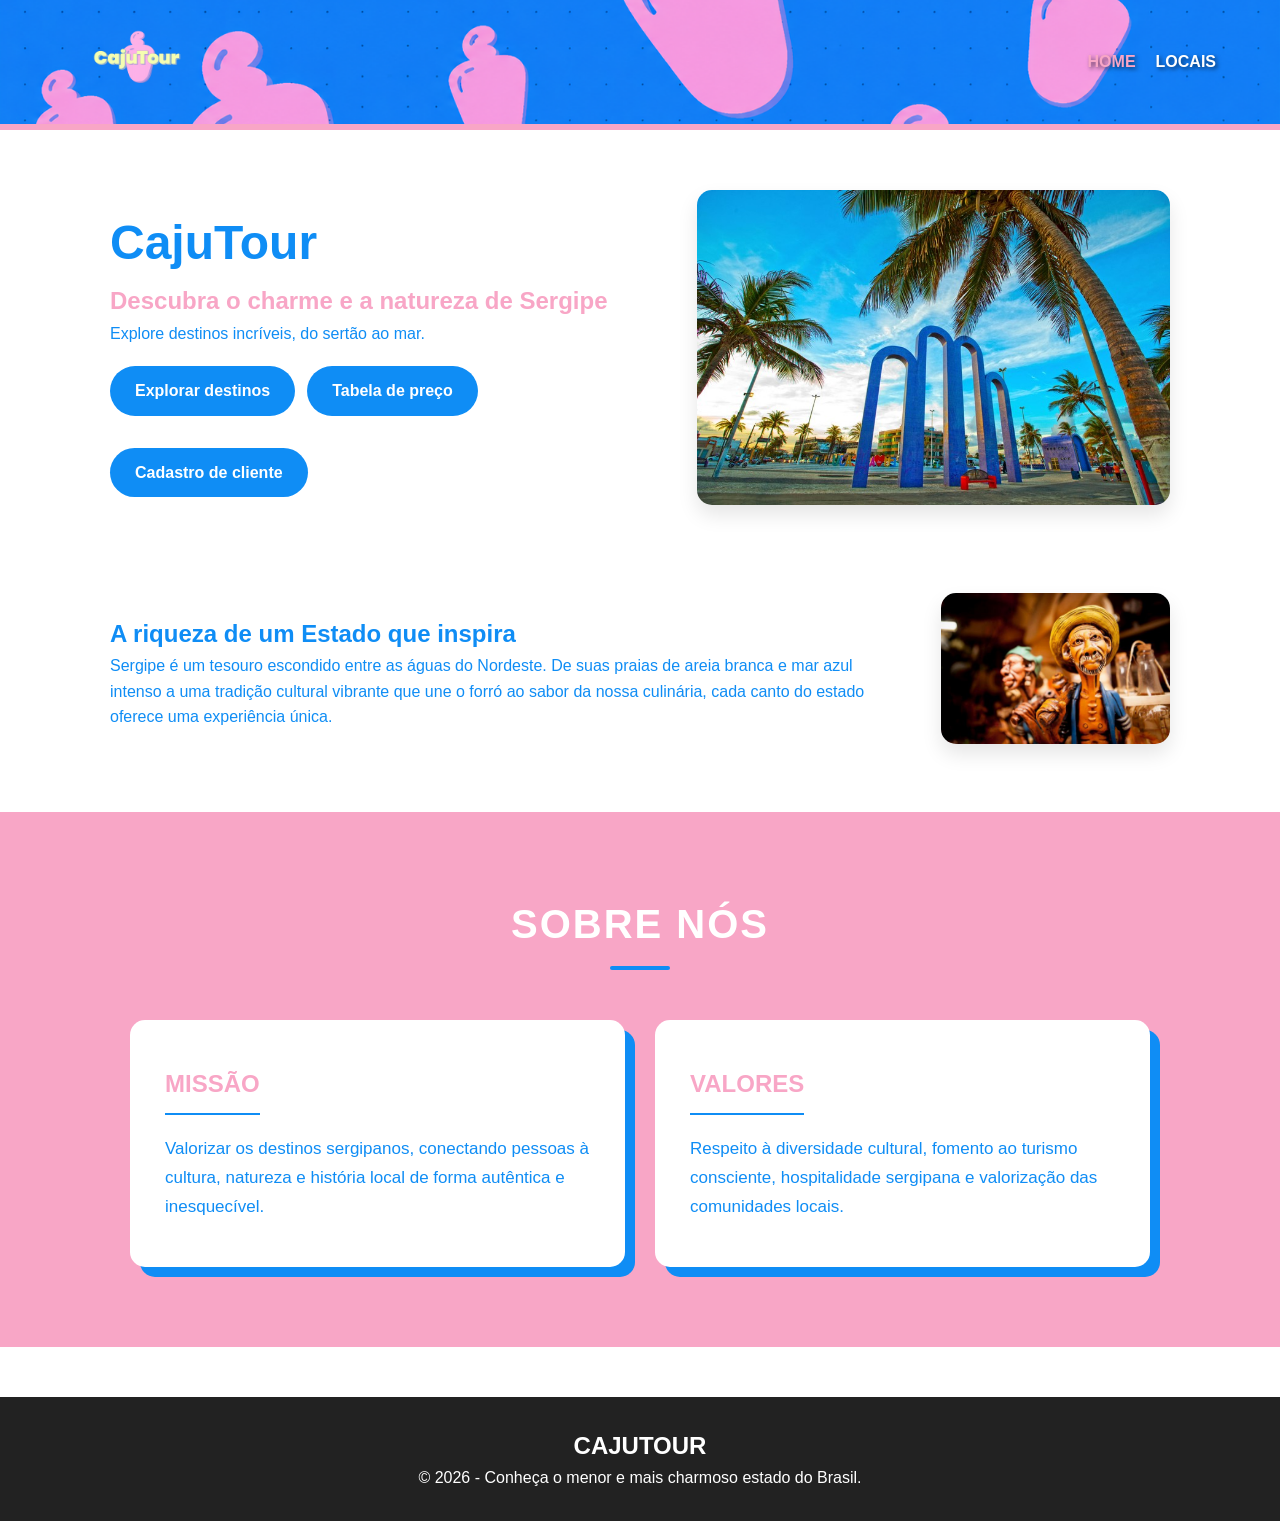
<file: index.html>
<!DOCTYPE html>
<html lang="pt-BR">
<head>
  <meta charset="UTF-8">
  <meta name="viewport" content="width=device-width, initial-scale=1.0">
  <title>CajuTour - Explore Sergipe</title>
  <link rel="stylesheet" href="style/style.css">
  <link rel="shortcut icon" href="imagens/favicon.png" type="image/x-icon">
</head>
<body>

  <header class="topo">
    <div class="logotipo-menu">
      <img src="imagens/logo.png" alt="Logo CajuTour">
    </div>

    <nav class="menu">
      <a href="index.html" class="ativo">Home</a>

      <div class="menu-suspenso">
        <a href="#">Locais</a>
        <div class="submenu">
          <a href="html/aracaju.html">Aracaju</a>
          <a href="html/telha.html">Telha</a>
          <a href="html/itabaiana.html">Itabaiana</a>
          <a href="html/nossasenhoradagloria.html">Nossa Senhora da Glória</a>
        </div>
      </div>
    </nav>
  </header>

  <main class="inicio">

    <section class="destaque">
      <div class="destaque-texto">
        <h1>CajuTour</h1>
        <h2>Descubra o charme e a natureza de Sergipe</h2>
        <p>Explore destinos incríveis, do sertão ao mar.</p>
        <div class="grupo-botoes">
          <a href="html/telha.html" class="botao">Explorar destinos</a>
          <a href="html/tabela-preco.html" class="botao">Tabela de preço</a>
          <a href="html/cadastro-cliente.html" class="botao">Cadastro de cliente</a>
        </div>
      </div>

      <div class="destaque-imagem">
        <img src="imagens/arcosdaorla.jpg" alt="Arcos da Orla de Atalaia - Aracaju, Sergipe">
      </div>
    </section>

    <section class="sobre-sergipe">
      <div class="sobre-texto">
        <h2>A riqueza de um Estado que inspira</h2>
        <p>
          Sergipe é um tesouro escondido entre as águas do Nordeste.
          De suas praias de areia branca e mar azul intenso a uma tradição
          cultural vibrante que une o forró ao sabor da nossa culinária,
          cada canto do estado oferece uma experiência única.
        </p>
      </div>

      <div class="sobre-imagem">
        <img src="imagens/artesanato-aracaju.jpg" alt="Cultura e Artesanato de Sergipe">
      </div>
    </section>

    <section class="sobre-nos">
      <div class="conteudo-sobre-nos">
        <div class="titulo-secao">
          <h2>Sobre nós</h2>
          <div class="linha-decorativa"></div>
        </div>

        <div class="cartoes">
          <div class="cartao">
            <div class="cabecalho-cartao">
              <h3>Missão</h3>
            </div>
            <p>
              Valorizar os destinos sergipanos, conectando pessoas à cultura,
              natureza e história local de forma autêntica e inesquecível.
            </p>
          </div>

          <div class="cartao">
            <div class="cabecalho-cartao">
              <h3>Valores</h3>
            </div>
            <p>
              Respeito à diversidade cultural, fomento ao turismo consciente, 
              hospitalidade sergipana e valorização das comunidades locais.
            </p>
          </div>
        </div>
      </div>
    </section>

  </main>

  <footer class="rodape">
    <h2>CAJUTOUR</h2>
    <p>&copy; 2026 - Conheça o menor e mais charmoso estado do Brasil.</p>
  </footer>

</body>
</html>
</file>
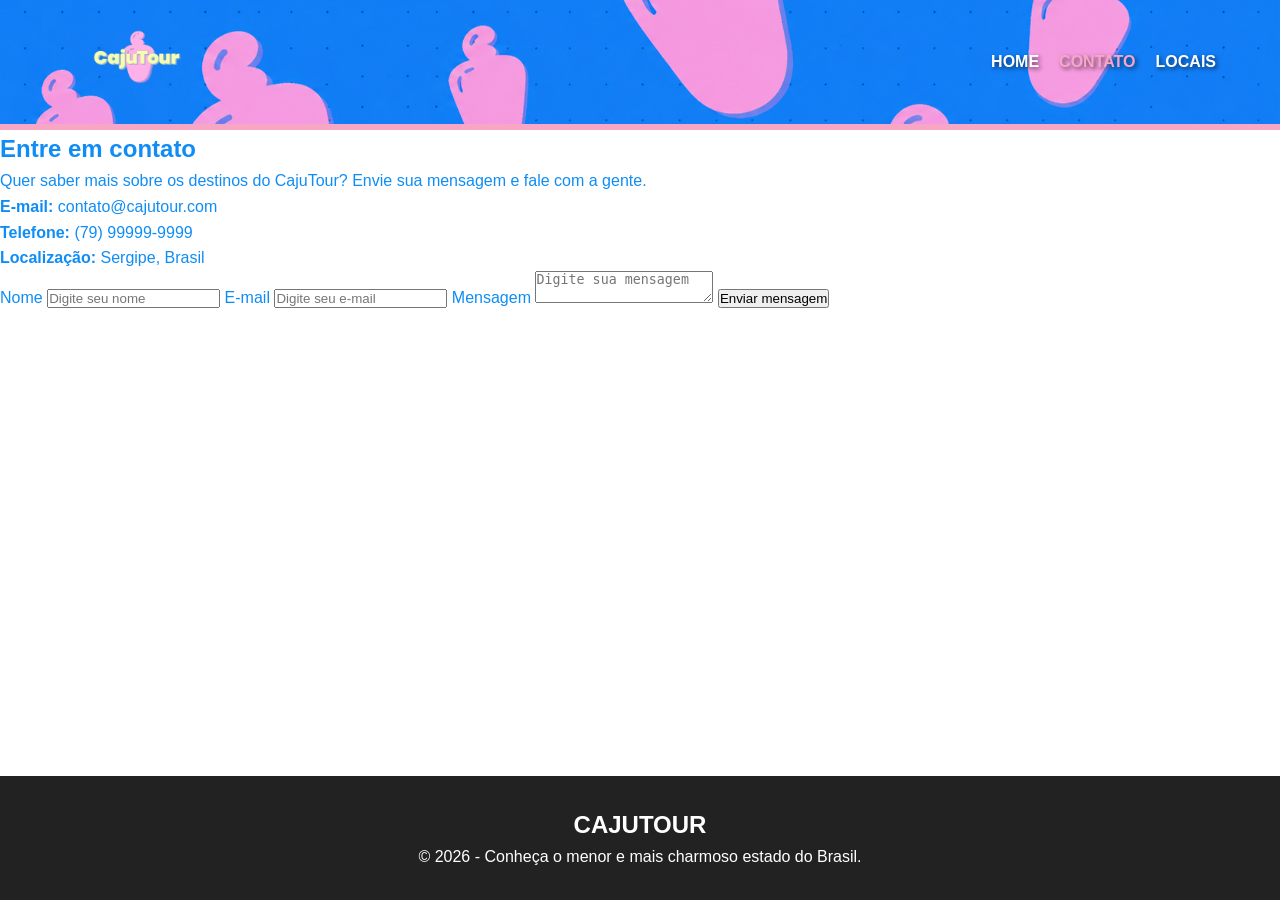
<file: contato.html>
<!DOCTYPE html>
<html lang="pt-BR">
<head>
  <meta charset="UTF-8">
  <meta name="viewport" content="width=device-width, initial-scale=1.0">
  <title>Contato - CajuTour</title>
  <link rel="stylesheet" href="style.css">
  <link rel="shortcut icon" href="imagens/favicon.png" type="image/x-icon">
</head>
<body class="pagina-contato-body">

  <header class="topo">
    <div class="logo-menu">
      <img src="imagens/logo.png" alt="Logo CajuTour">
    </div>

    <nav class="menu">
      <a href="index.html">Home</a>
      <a href="contato.html" class="ativo">Contato</a>

      <div class="dropdown">
        <a href="#">Locais</a>
        <div class="submenu">
          <a href="telha.html">Telha</a>
          <a href="itabaiana.html">Itabaiana</a>
          <a href="nossasenhoradagloria.html">Nossa Senhora da Glória</a>
        </div>
      </div>
    </nav>
  </header>

  <main class="pagina-contato">

    <section class="contato-box">
      <div class="contato-texto">
        <h1>Entre em contato</h1>
        <p>
          Quer saber mais sobre os destinos do CajuTour?
          Envie sua mensagem e fale com a gente.
        </p>

        <div class="info-contato">
          <p><strong>E-mail:</strong> contato@cajutour.com</p>
          <p><strong>Telefone:</strong> (79) 99999-9999</p>
          <p><strong>Localização:</strong> Sergipe, Brasil</p>
        </div>
      </div>

      <form class="formulario">
        <label for="nome">Nome</label>
        <input type="text" id="nome" placeholder="Digite seu nome">

        <label for="email">E-mail</label>
        <input type="email" id="email" placeholder="Digite seu e-mail">

        <label for="mensagem">Mensagem</label>
        <textarea id="mensagem" placeholder="Digite sua mensagem"></textarea>

        <button type="submit">Enviar mensagem</button>
      </form>
    </section>

  </main>

  <footer class="rodape rodape-contato">
    <h2>CAJUTOUR</h2>
    <p>&copy; 2026 - Conheça o menor e mais charmoso estado do Brasil.</p>
  </footer>

</body>
</html>
</file>
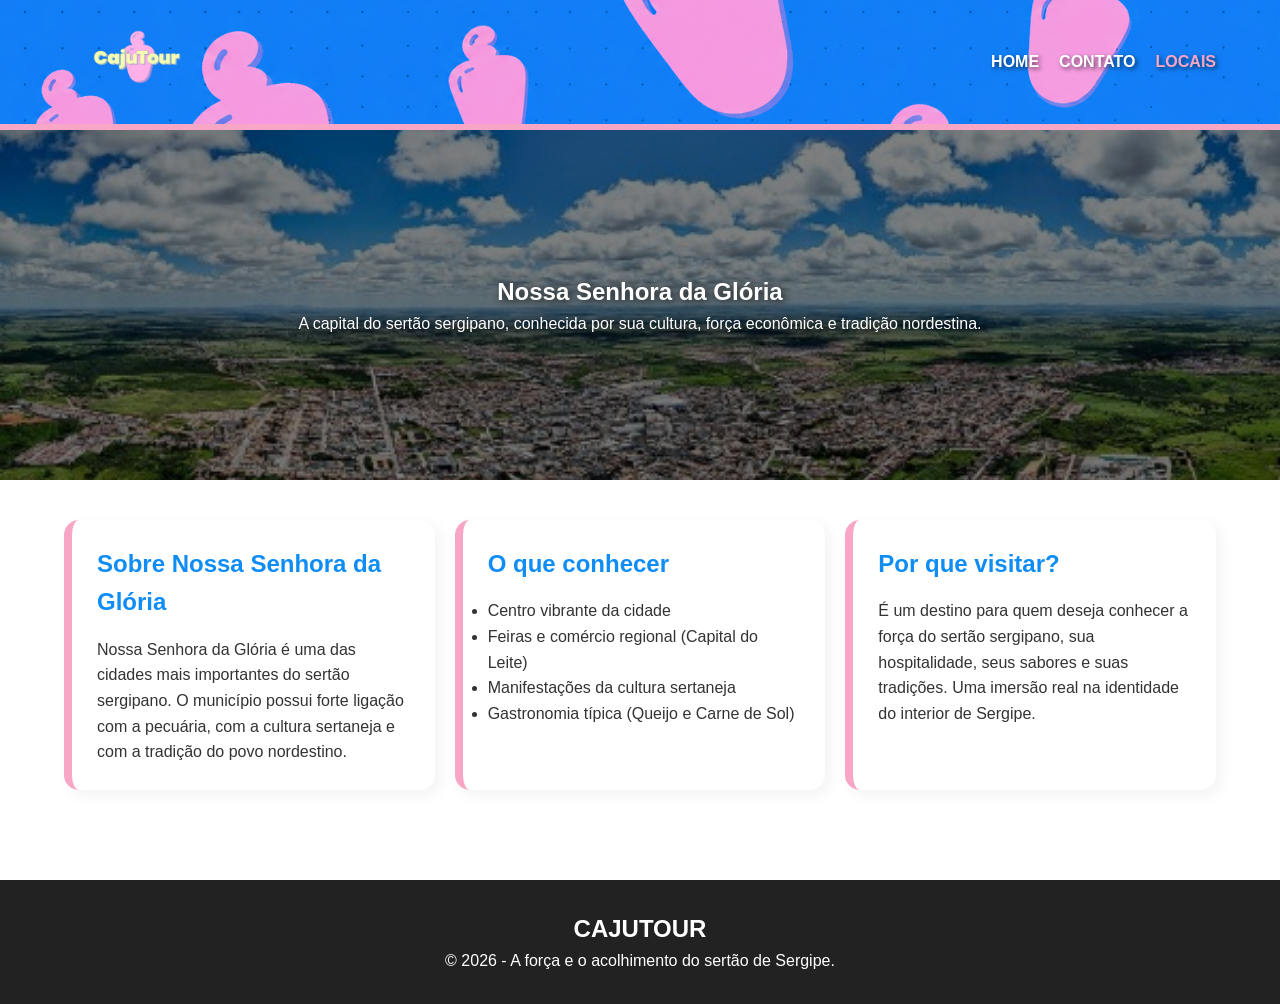
<file: nossasenhoradagloria.html>
<!DOCTYPE html>
<html lang="pt-BR">
<head>
  <meta charset="UTF-8">
  <meta name="viewport" content="width=device-width, initial-scale=1.0">
  <title>Nossa Senhora da Glória - CajuTour</title>
  <link rel="stylesheet" href="style.css">
  <link rel="shortcut icon" href="imagens/favicon.png" type="image/x-icon">
</head>
<body>

  <header class="topo">
    <div class="logo-menu">
      <img src="imagens/logo.png" alt="Logo CajuTour">
    </div>

    <nav class="menu">
      <a href="index.html">Home</a>
      <a href="contato.html">Contato</a>

      <div class="dropdown">
        <a href="#" class="ativo">Locais</a>
        <div class="submenu">
          <a href="telha.html">Telha</a>
          <a href="itabaiana.html">Itabaiana</a>
          <a href="nossasenhoradagloria.html">Nossa Senhora da Glória</a>
        </div>
      </div>
    </nav>
  </header>

  <main class="pagina-local">

    <section class="local-header" style="background-image: linear-gradient(rgba(0,0,0,0.5), rgba(0,0,0,0.5)), url('imagens/bannergloria.jpg');">
      <div class="local-texto">
        <h1>Nossa Senhora da Glória</h1>
        <p>
          A capital do sertão sergipano, conhecida por sua cultura,
          força econômica e tradição nordestina.
        </p>
      </div>
    </section>

    <section class="local-cards">
      <div class="card-info">
        <h2>Sobre Nossa Senhora da Glória</h2>
        <p>
          Nossa Senhora da Glória é uma das cidades mais importantes do sertão
          sergipano. O município possui forte ligação com a pecuária, com a
          cultura sertaneja e com a tradição do povo nordestino.
        </p>
      </div>

      <div class="card-info">
        <h2>O que conhecer</h2>
        <ul>
          <li>Centro vibrante da cidade</li>
          <li>Feiras e comércio regional (Capital do Leite)</li>
          <li>Manifestações da cultura sertaneja</li>
          <li>Gastronomia típica (Queijo e Carne de Sol)</li>
        </ul>
      </div>

      <div class="card-info">
        <h2>Por que visitar?</h2>
        <p>
          É um destino para quem deseja conhecer a força do sertão sergipano,
          sua hospitalidade, seus sabores e suas tradições. Uma imersão real na
          identidade do interior de Sergipe.
        </p>
      </div>
    </section>

  </main>

  <footer class="rodape">
    <h2>CAJUTOUR</h2>
    <p>&copy; 2026 - A força e o acolhimento do sertão de Sergipe.</p>
  </footer>

</body>
</html>
</file>
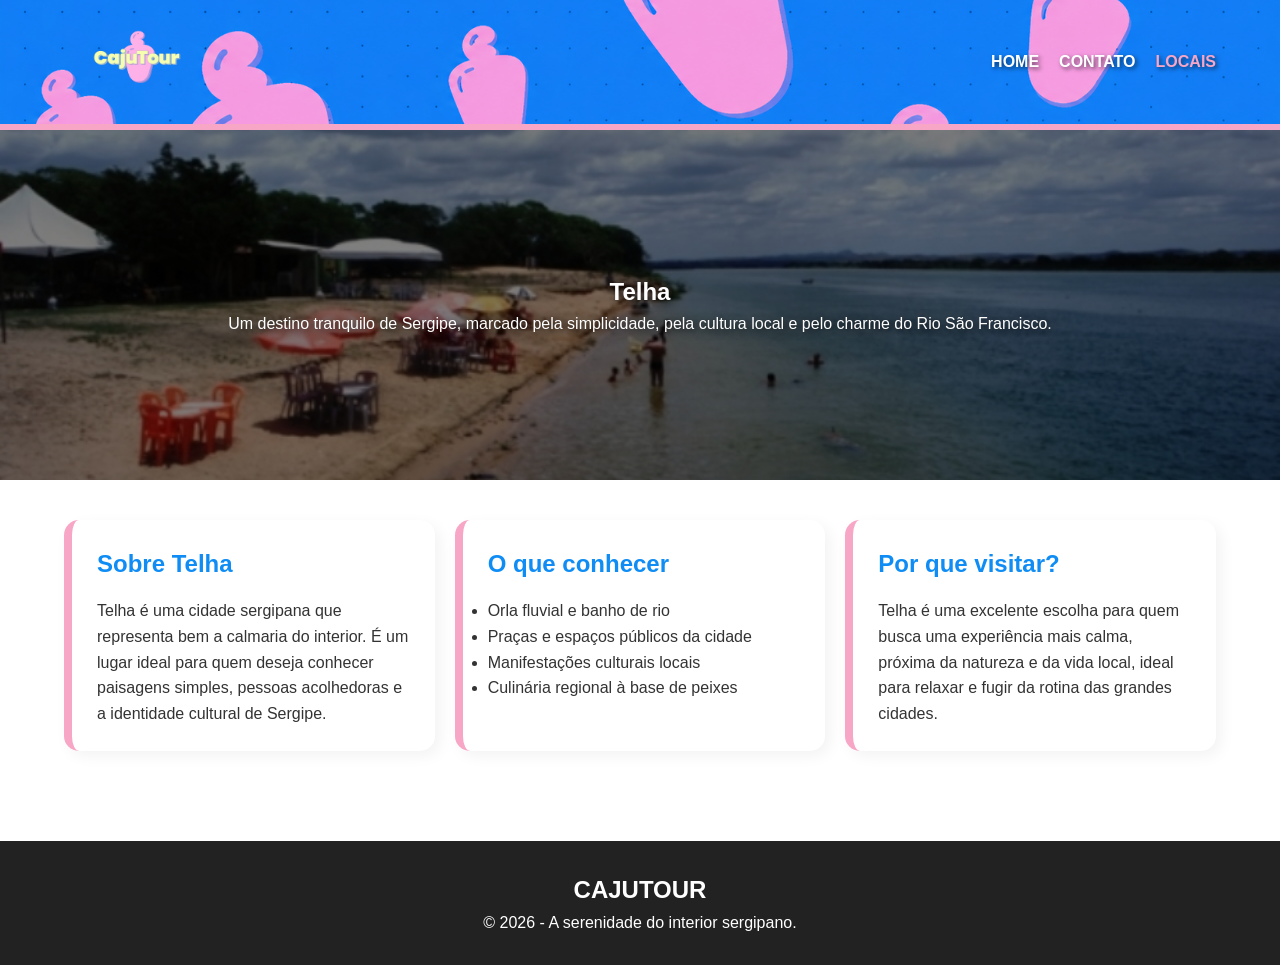
<file: telha.html>
<!DOCTYPE html>
<html lang="pt-BR">
<head>
  <meta charset="UTF-8">
  <meta name="viewport" content="width=device-width, initial-scale=1.0">
  <title>Telha - CajuTour</title>
  <link rel="stylesheet" href="style.css">
  <link rel="shortcut icon" href="imagens/favicon.png" type="image/x-icon">
</head>
<body>

  <header class="topo">
    <div class="logo-menu">
      <img src="imagens/logo.png" alt="Logo CajuTour">
    </div>

    <nav class="menu">
      <a href="index.html">Home</a>
      <a href="contato.html">Contato</a>

      <div class="dropdown">
        <a href="#" class="ativo">Locais</a>
        <div class="submenu">
          <a href="telha.html">Telha</a>
          <a href="itabaiana.html">Itabaiana</a>
          <a href="nossasenhoradagloria.html">Nossa Senhora da Glória</a>
        </div>
      </div>
    </nav>
  </header>

  <main class="pagina-local">

   <section class="local-header" style="background-image: linear-gradient(rgba(0,0,0,0.5), rgba(0,0,0,0.5)), url('imagens/bannertelha.jpg');">
        <h1>Telha</h1>
        <p>
          Um destino tranquilo de Sergipe, marcado pela simplicidade,
          pela cultura local e pelo charme do Rio São Francisco.
        </p>
      </div>
    </section>

    <section class="local-cards">
      <div class="card-info">
        <h2>Sobre Telha</h2>
        <p>
          Telha é uma cidade sergipana que representa bem a calmaria do interior.
          É um lugar ideal para quem deseja conhecer paisagens simples, pessoas
          acolhedoras e a identidade cultural de Sergipe.
        </p>
      </div>

      <div class="card-info">
        <h2>O que conhecer</h2>
        <ul>
          <li>Orla fluvial e banho de rio</li>
          <li>Praças e espaços públicos da cidade</li>
          <li>Manifestações culturais locais</li>
          <li>Culinária regional à base de peixes</li>
        </ul>
      </div>

      <div class="card-info">
        <h2>Por que visitar?</h2>
        <p>
          Telha é uma excelente escolha para quem busca uma experiência mais calma,
          próxima da natureza e da vida local, ideal para relaxar e fugir da rotina das grandes cidades.
        </p>
      </div>
    </section>

  </main>

  <footer class="rodape">
    <h2>CAJUTOUR</h2>
    <p>&copy; 2026 - A serenidade do interior sergipano.</p>
  </footer>

</body>
</html>
</file>
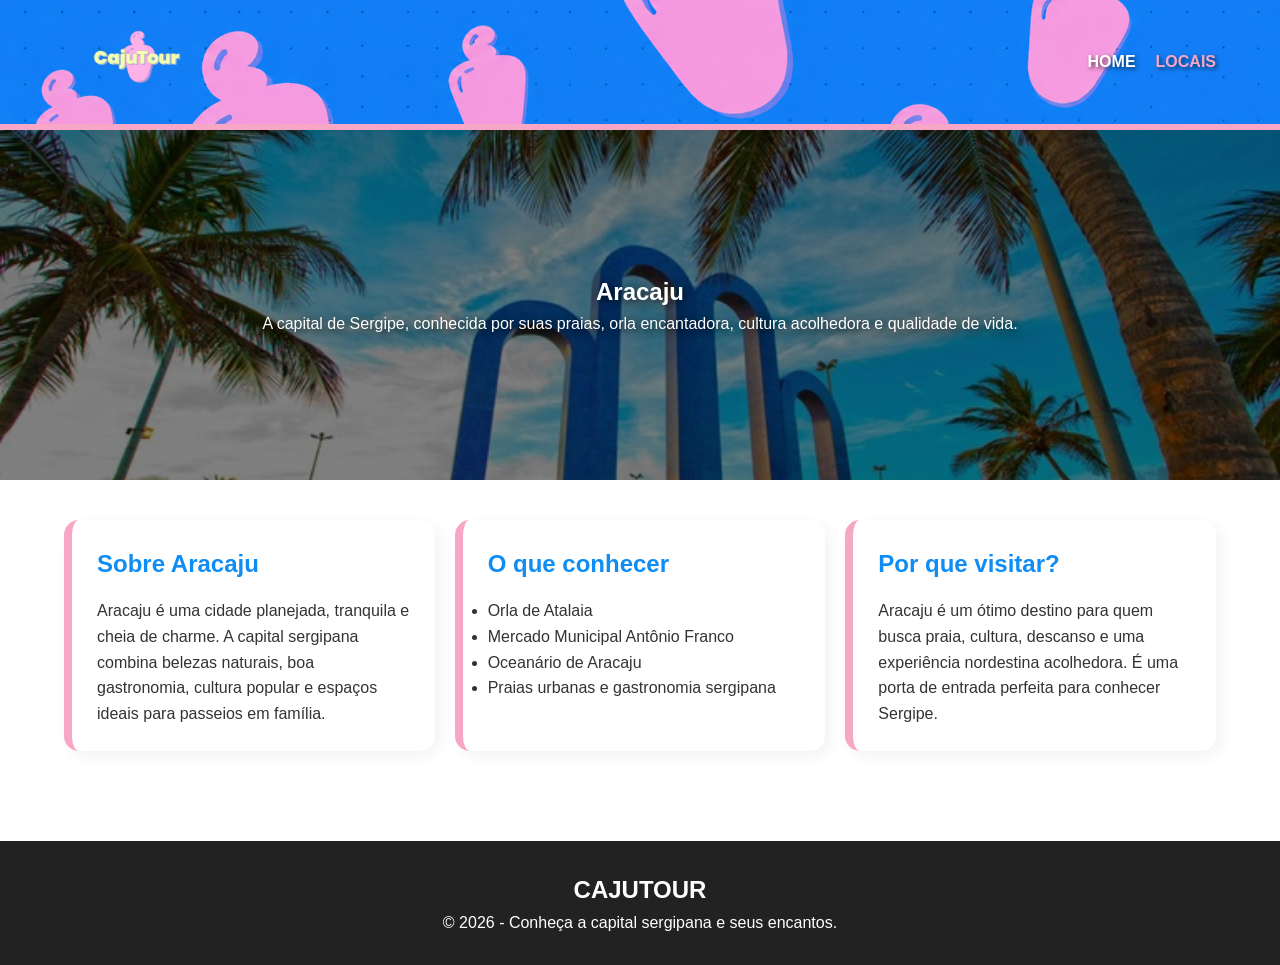
<file: html/aracaju.html>
<!DOCTYPE html>
<html lang="pt-BR">
<head>
  <meta charset="UTF-8">
  <meta name="viewport" content="width=device-width, initial-scale=1.0">
  <title>Aracaju - CajuTour</title>
  <link rel="stylesheet" href="../style/style.css">
  <link rel="shortcut icon" href="../imagens/favicon.png" type="image/x-icon">
</head>
<body>

  <header class="topo">
    <div class="logotipo-menu">
      <img src="../imagens/logo.png" alt="Logo CajuTour">
    </div>

    <nav class="menu">
      <a href="../index.html">Home</a>

      <div class="menu-suspenso">
        <a href="#" class="ativo">Locais</a>
        <div class="submenu">
          <a href="aracaju.html">Aracaju</a>
          <a href="telha.html">Telha</a>
          <a href="itabaiana.html">Itabaiana</a>
          <a href="nossasenhoradagloria.html">Nossa Senhora da Glória</a>
        </div>
      </div>
    </nav>
  </header>

  <main class="pagina-local">

    <section class="cabecalho-local" style="background-image: linear-gradient(rgba(0,0,0,0.5), rgba(0,0,0,0.5)), url('../imagens/arcosdaorla.jpg');">
      <div class="texto-local">
        <h1>Aracaju</h1>
        <p>
          A capital de Sergipe, conhecida por suas praias, orla encantadora,
          cultura acolhedora e qualidade de vida.
        </p>
      </div>
    </section>

    <section class="local-cartoes">
      <div class="cartao-info">
        <h2>Sobre Aracaju</h2>
        <p>
          Aracaju é uma cidade planejada, tranquila e cheia de charme. A capital
          sergipana combina belezas naturais, boa gastronomia, cultura popular e
          espaços ideais para passeios em família.
        </p>
      </div>

      <div class="cartao-info">
        <h2>O que conhecer</h2>
        <ul>
          <li>Orla de Atalaia</li>
          <li>Mercado Municipal Antônio Franco</li>
          <li>Oceanário de Aracaju</li>
          <li>Praias urbanas e gastronomia sergipana</li>
        </ul>
      </div>

      <div class="cartao-info">
        <h2>Por que visitar?</h2>
        <p>
          Aracaju é um ótimo destino para quem busca praia, cultura, descanso e
          uma experiência nordestina acolhedora. É uma porta de entrada perfeita
          para conhecer Sergipe.
        </p>
      </div>
    </section>

  </main>

  <footer class="rodape">
    <h2>CAJUTOUR</h2>
    <p>&copy; 2026 - Conheça a capital sergipana e seus encantos.</p>
  </footer>

</body>
</html>
</file>
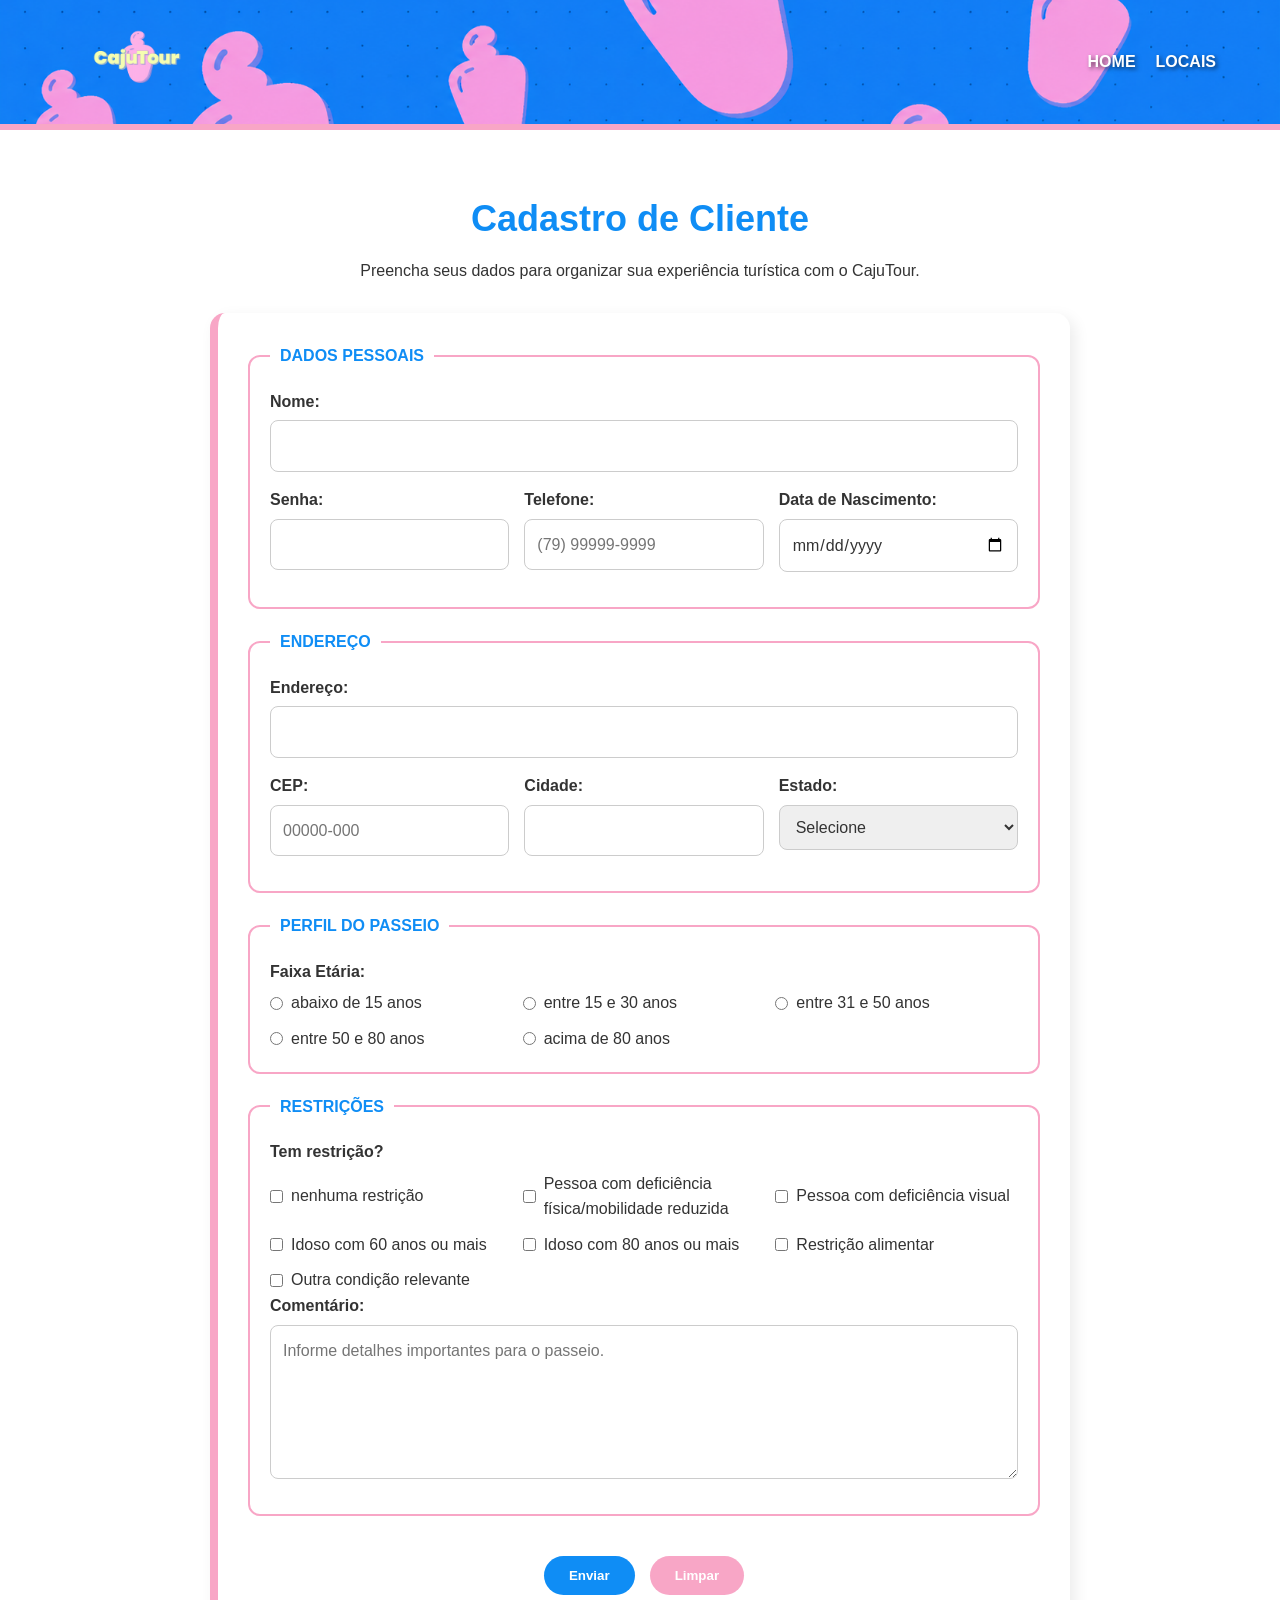
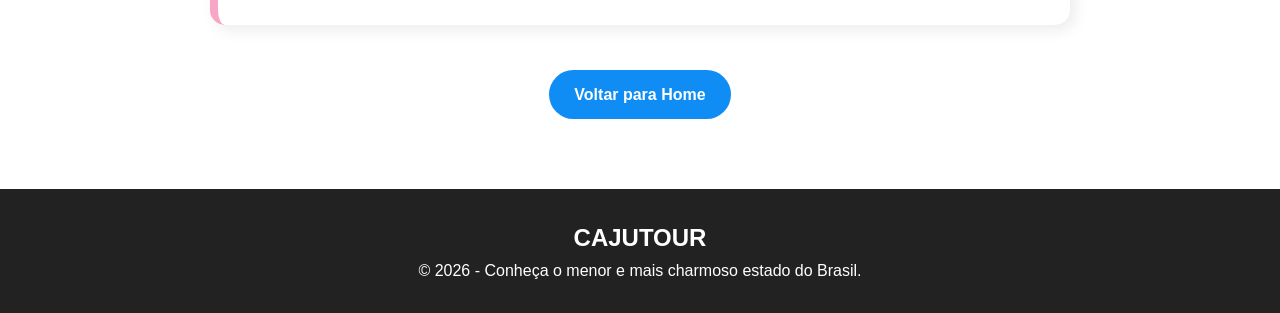
<file: html/cadastro-cliente.html>
<!DOCTYPE html>
<html lang="pt-BR">
<head>
  <meta charset="UTF-8">
  <meta name="viewport" content="width=device-width, initial-scale=1.0">
  <title>Cadastro de Cliente - CajuTour</title>
  <link rel="stylesheet" href="../style/style.css">
  <link rel="shortcut icon" href="../imagens/favicon.png" type="image/x-icon">

  <style>
    .conteudo-cadastro {
      max-width: 900px;
      margin: 40px auto;
      padding: 20px;
    }

    .conteudo-cadastro h1 {
      color: #0f8df5;
      font-size: 36px;
      margin-bottom: 10px;
      text-align: center;
    }

    .conteudo-cadastro > p {
      color: #333;
      margin-bottom: 30px;
      text-align: center;
    }

    .formulario-cadastro {
      background: #ffffff;
      padding: 30px;
      border-left: 8px solid #f8a6c6;
      border-radius: 15px;
      box-shadow: 5px 5px 15px rgba(0,0,0,0.08);
    }

    .formulario-cadastro fieldset {
      border: 2px solid #f8a6c6;
      border-radius: 12px;
      padding: 20px;
      margin-bottom: 20px;
    }

    .formulario-cadastro legend {
      color: #0f8df5;
      font-weight: bold;
      padding: 0 10px;
      text-transform: uppercase;
    }

    .grupo-campo {
      display: flex;
      flex-direction: column;
      margin-bottom: 15px;
    }

    .grupo-campo label,
    .grupo-opcao p {
      color: #333;
      font-weight: 600;
      margin-bottom: 6px;
    }

    .grupo-campo input,
    .grupo-campo select,
    .grupo-campo textarea {
      border: 1px solid #cccccc;
      border-radius: 8px;
      padding: 12px;
      font: inherit;
      color: #333;
    }

    .grade-campos {
      display: grid;
      grid-template-columns: repeat(auto-fit, minmax(220px, 1fr));
      gap: 15px;
    }

    .opcoes {
      display: grid;
      grid-template-columns: repeat(auto-fit, minmax(240px, 1fr));
      gap: 10px;
      color: #333;
    }

    .opcoes label {
      display: flex;
      gap: 8px;
      align-items: center;
    }

    .botoes-formulario {
      display: flex;
      justify-content: center;
      gap: 15px;
      flex-wrap: wrap;
    }

    .botao-formulario {
      border: none;
      cursor: pointer;
    }

    .botao-limpar {
      background: #f8a6c6;
    }

    .voltar-home {
      text-align: center;
      margin-top: 25px;
    }
  </style>
</head>
<body>

  <header class="topo">
    <div class="logotipo-menu">
      <img src="../imagens/logo.png" alt="Logo CajuTour">
    </div>

    <nav class="menu">
      <a href="../index.html">Home</a>

      <div class="menu-suspenso">
        <a href="#">Locais</a>
        <div class="submenu">
          <a href="aracaju.html">Aracaju</a>
          <a href="telha.html">Telha</a>
          <a href="itabaiana.html">Itabaiana</a>
          <a href="nossasenhoradagloria.html">Nossa Senhora da Glória</a>
        </div>
      </div>
    </nav>
  </header>

  <main class="conteudo-cadastro">
    <h1>Cadastro de Cliente</h1>
    <p>Preencha seus dados para organizar sua experiência turística com o CajuTour.</p>

    <form class="formulario-cadastro">
      <fieldset>
        <legend>Dados pessoais</legend>

        <div class="grupo-campo">
          <label for="nome">Nome:</label>
          <input type="text" id="nome" name="nome" required>
        </div>

        <div class="grade-campos">
          <div class="grupo-campo">
            <label for="senha">Senha:</label>
            <input type="password" id="senha" name="senha" required>
          </div>

          <div class="grupo-campo">
            <label for="telefone">Telefone:</label>
            <input type="tel" id="telefone" name="telefone" placeholder="(79) 99999-9999">
          </div>

          <div class="grupo-campo">
            <label for="nascimento">Data de Nascimento:</label>
            <input type="date" id="nascimento" name="nascimento">
          </div>
        </div>
      </fieldset>

      <fieldset>
        <legend>Endereço</legend>

        <div class="grupo-campo">
          <label for="endereco">Endereço:</label>
          <input type="text" id="endereco" name="endereco">
        </div>

        <div class="grade-campos">
          <div class="grupo-campo">
            <label for="cep">CEP:</label>
            <input type="text" id="cep" name="cep" placeholder="00000-000">
          </div>

          <div class="grupo-campo">
            <label for="cidade">Cidade:</label>
            <input type="text" id="cidade" name="cidade">
          </div>

          <div class="grupo-campo">
            <label for="estado">Estado:</label>
            <select id="estado" name="estado">
              <option value="">Selecione</option>
              <option value="SE">Sergipe</option>
              <option value="AL">Alagoas</option>
              <option value="BA">Bahia</option>
              <option value="PE">Pernambuco</option>
              <option value="Outro">Outro</option>
            </select>
          </div>
        </div>
      </fieldset>

      <fieldset>
        <legend>Perfil do passeio</legend>

        <div class="grupo-opcao">
          <p>Faixa Etária:</p>
          <div class="opcoes">
            <label><input type="radio" name="faixa-etaria" value="abaixo-15"> abaixo de 15 anos</label>
            <label><input type="radio" name="faixa-etaria" value="15-30"> entre 15 e 30 anos</label>
            <label><input type="radio" name="faixa-etaria" value="31-50"> entre 31 e 50 anos</label>
            <label><input type="radio" name="faixa-etaria" value="50-80"> entre 50 e 80 anos</label>
            <label><input type="radio" name="faixa-etaria" value="acima-80"> acima de 80 anos</label>
          </div>
        </div>
      </fieldset>

      <fieldset>
        <legend>Restrições</legend>

        <div class="grupo-opcao">
          <p>Tem restrição?</p>
          <div class="opcoes">
            <label><input type="checkbox" name="restricao" value="nenhuma"> nenhuma restrição</label>
            <label><input type="checkbox" name="restricao" value="mobilidade"> Pessoa com deficiência física/mobilidade reduzida</label>
            <label><input type="checkbox" name="restricao" value="visual"> Pessoa com deficiência visual</label>
            <label><input type="checkbox" name="restricao" value="idoso-60"> Idoso com 60 anos ou mais</label>
            <label><input type="checkbox" name="restricao" value="idoso-80"> Idoso com 80 anos ou mais</label>
            <label><input type="checkbox" name="restricao" value="alimentar"> Restrição alimentar</label>
            <label><input type="checkbox" name="restricao" value="outra"> Outra condição relevante</label>
          </div>
        </div>

        <div class="grupo-campo">
          <label for="comentario">Comentário:</label>
          <textarea id="comentario" name="comentario" rows="5" placeholder="Informe detalhes importantes para o passeio."></textarea>
        </div>
      </fieldset>

      <div class="botoes-formulario">
        <button type="submit" class="botao botao-formulario">Enviar</button>
        <button type="reset" class="botao botao-formulario botao-limpar">Limpar</button>
      </div>
    </form>

    <div class="voltar-home">
      <a href="../index.html" class="botao">Voltar para Home</a>
    </div>
  </main>

  <footer class="rodape">
    <h2>CAJUTOUR</h2>
    <p>&copy; 2026 - Conheça o menor e mais charmoso estado do Brasil.</p>
  </footer>

</body>
</html>
</file>
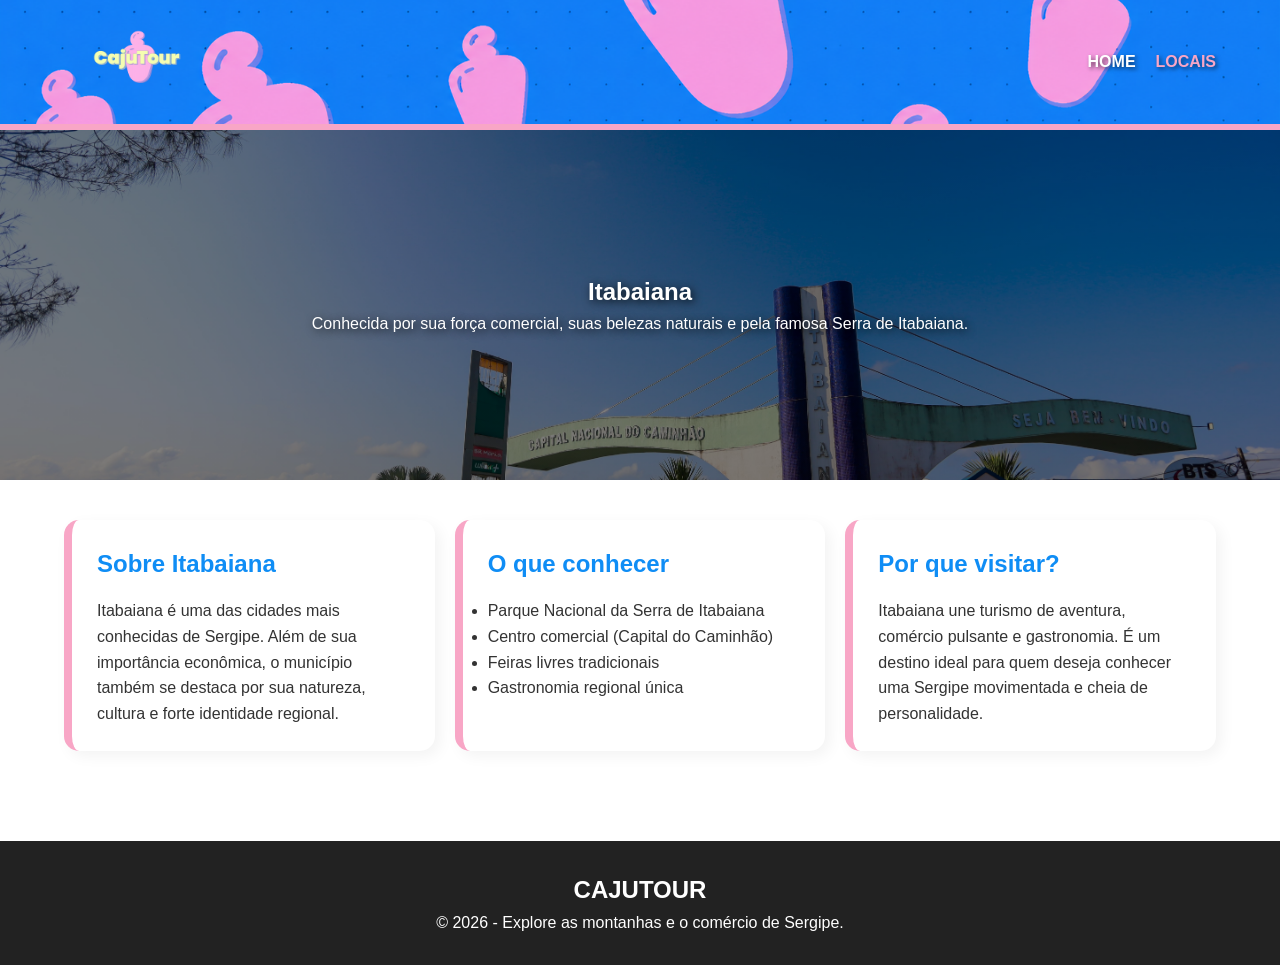
<file: html/itabaiana.html>
<!DOCTYPE html>
<html lang="pt-BR">
<head>
  <meta charset="UTF-8">
  <meta name="viewport" content="width=device-width, initial-scale=1.0">
  <title>Itabaiana - CajuTour</title>
  <link rel="stylesheet" href="../style/style.css">
  <link rel="shortcut icon" href="../imagens/favicon.png" type="image/x-icon">
</head>
<body>

  <header class="topo">
    <div class="logotipo-menu">
      <img src="../imagens/logo.png" alt="Logo CajuTour">
    </div>

    <nav class="menu">
      <a href="../index.html">Home</a>

      <div class="menu-suspenso">
        <a href="#" class="ativo">Locais</a>
        <div class="submenu">
          <a href="aracaju.html">Aracaju</a>
          <a href="telha.html">Telha</a>
          <a href="itabaiana.html">Itabaiana</a>
          <a href="nossasenhoradagloria.html">Nossa Senhora da Glória</a>
        </div>
      </div>
    </nav>
  </header>

  <main class="pagina-local">

    <section class="cabecalho-local" style="background-image: linear-gradient(rgba(0,0,0,0.5), rgba(0,0,0,0.5)), url('../imagens/banneritabaiana.jpg');">
      <div class="texto-local">
        <h1>Itabaiana</h1>
        <p>
          Conhecida por sua força comercial, suas belezas naturais e pela
          famosa Serra de Itabaiana.
        </p>
      </div>
    </section>

    <section class="local-cartoes">
      <div class="cartao-info">
        <h2>Sobre Itabaiana</h2>
        <p>
          Itabaiana é uma das cidades mais conhecidas de Sergipe. Além de sua
          importância econômica, o município também se destaca por sua natureza,
          cultura e forte identidade regional.
        </p>
      </div>

      <div class="cartao-info">
        <h2>O que conhecer</h2>
        <ul>
          <li>Parque Nacional da Serra de Itabaiana</li>
          <li>Centro comercial (Capital do Caminhão)</li>
          <li>Feiras livres tradicionais</li>
          <li>Gastronomia regional única</li>
        </ul>
      </div>

      <div class="cartao-info">
        <h2>Por que visitar?</h2>
        <p>
          Itabaiana une turismo de aventura, comércio pulsante e
          gastronomia. É um destino ideal para quem deseja conhecer uma Sergipe
          movimentada e cheia de personalidade.
        </p>
      </div>
    </section>

  </main>

  <footer class="rodape">
    <h2>CAJUTOUR</h2>
    <p>&copy; 2026 - Explore as montanhas e o comércio de Sergipe.</p>
  </footer>

</body>
</html>
</file>
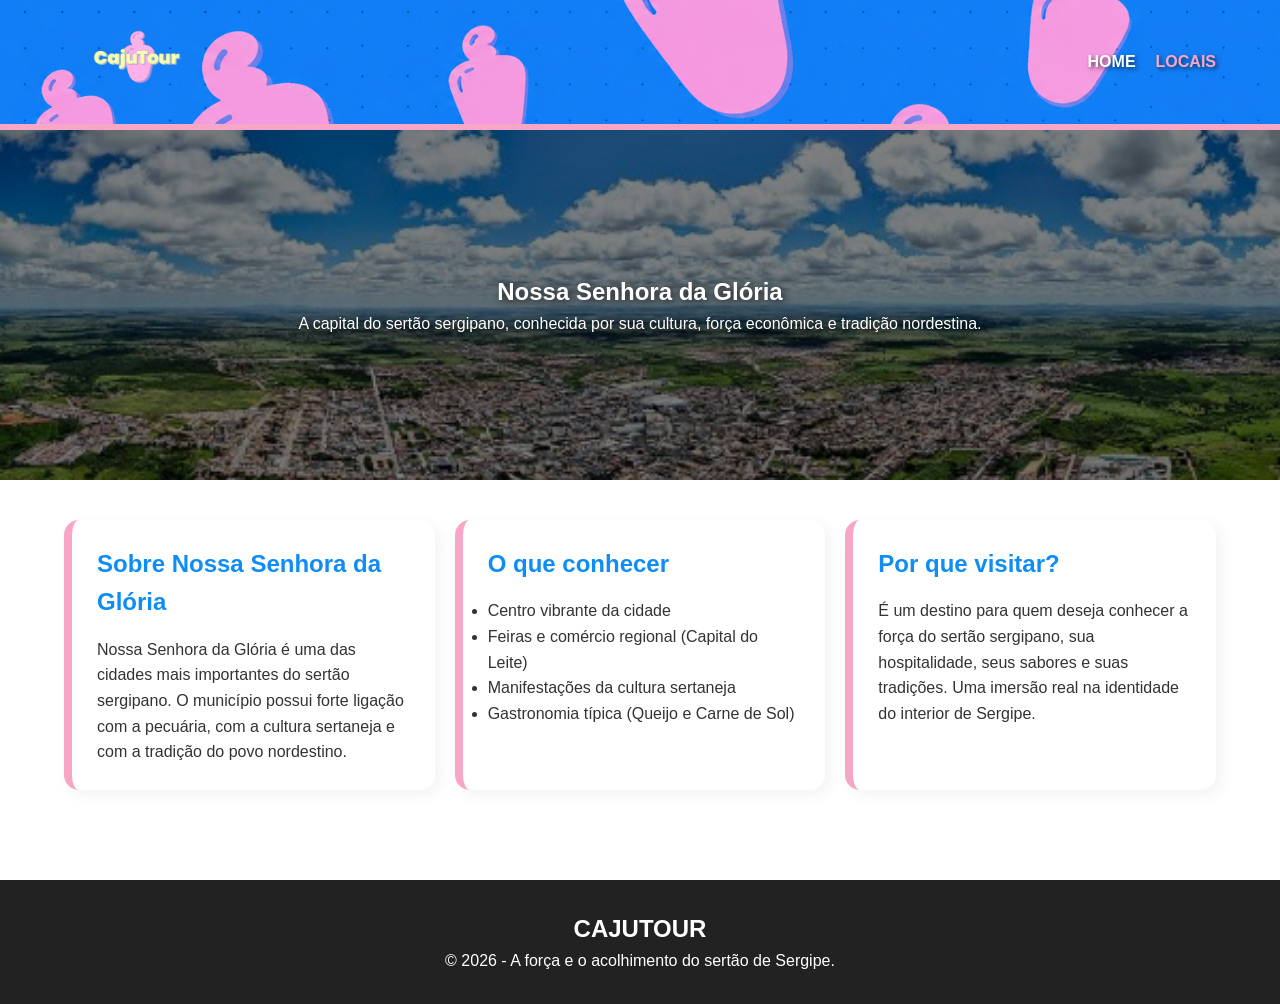
<file: html/nossasenhoradagloria.html>
<!DOCTYPE html>
<html lang="pt-BR">
<head>
  <meta charset="UTF-8">
  <meta name="viewport" content="width=device-width, initial-scale=1.0">
  <title>Nossa Senhora da Glória - CajuTour</title>
  <link rel="stylesheet" href="../style/style.css">
  <link rel="shortcut icon" href="../imagens/favicon.png" type="image/x-icon">
</head>
<body>

  <header class="topo">
    <div class="logotipo-menu">
      <img src="../imagens/logo.png" alt="Logo CajuTour">
    </div>

    <nav class="menu">
      <a href="../index.html">Home</a>

      <div class="menu-suspenso">
        <a href="#" class="ativo">Locais</a>
        <div class="submenu">
          <a href="aracaju.html">Aracaju</a>
          <a href="telha.html">Telha</a>
          <a href="itabaiana.html">Itabaiana</a>
          <a href="nossasenhoradagloria.html">Nossa Senhora da Glória</a>
        </div>
      </div>
    </nav>
  </header>

  <main class="pagina-local">

    <section class="cabecalho-local" style="background-image: linear-gradient(rgba(0,0,0,0.5), rgba(0,0,0,0.5)), url('../imagens/bannergloria.jpg');">
      <div class="texto-local">
        <h1>Nossa Senhora da Glória</h1>
        <p>
          A capital do sertão sergipano, conhecida por sua cultura,
          força econômica e tradição nordestina.
        </p>
      </div>
    </section>

    <section class="local-cartoes">
      <div class="cartao-info">
        <h2>Sobre Nossa Senhora da Glória</h2>
        <p>
          Nossa Senhora da Glória é uma das cidades mais importantes do sertão
          sergipano. O município possui forte ligação com a pecuária, com a
          cultura sertaneja e com a tradição do povo nordestino.
        </p>
      </div>

      <div class="cartao-info">
        <h2>O que conhecer</h2>
        <ul>
          <li>Centro vibrante da cidade</li>
          <li>Feiras e comércio regional (Capital do Leite)</li>
          <li>Manifestações da cultura sertaneja</li>
          <li>Gastronomia típica (Queijo e Carne de Sol)</li>
        </ul>
      </div>

      <div class="cartao-info">
        <h2>Por que visitar?</h2>
        <p>
          É um destino para quem deseja conhecer a força do sertão sergipano,
          sua hospitalidade, seus sabores e suas tradições. Uma imersão real na
          identidade do interior de Sergipe.
        </p>
      </div>
    </section>

  </main>

  <footer class="rodape">
    <h2>CAJUTOUR</h2>
    <p>&copy; 2026 - A força e o acolhimento do sertão de Sergipe.</p>
  </footer>

</body>
</html>
</file>
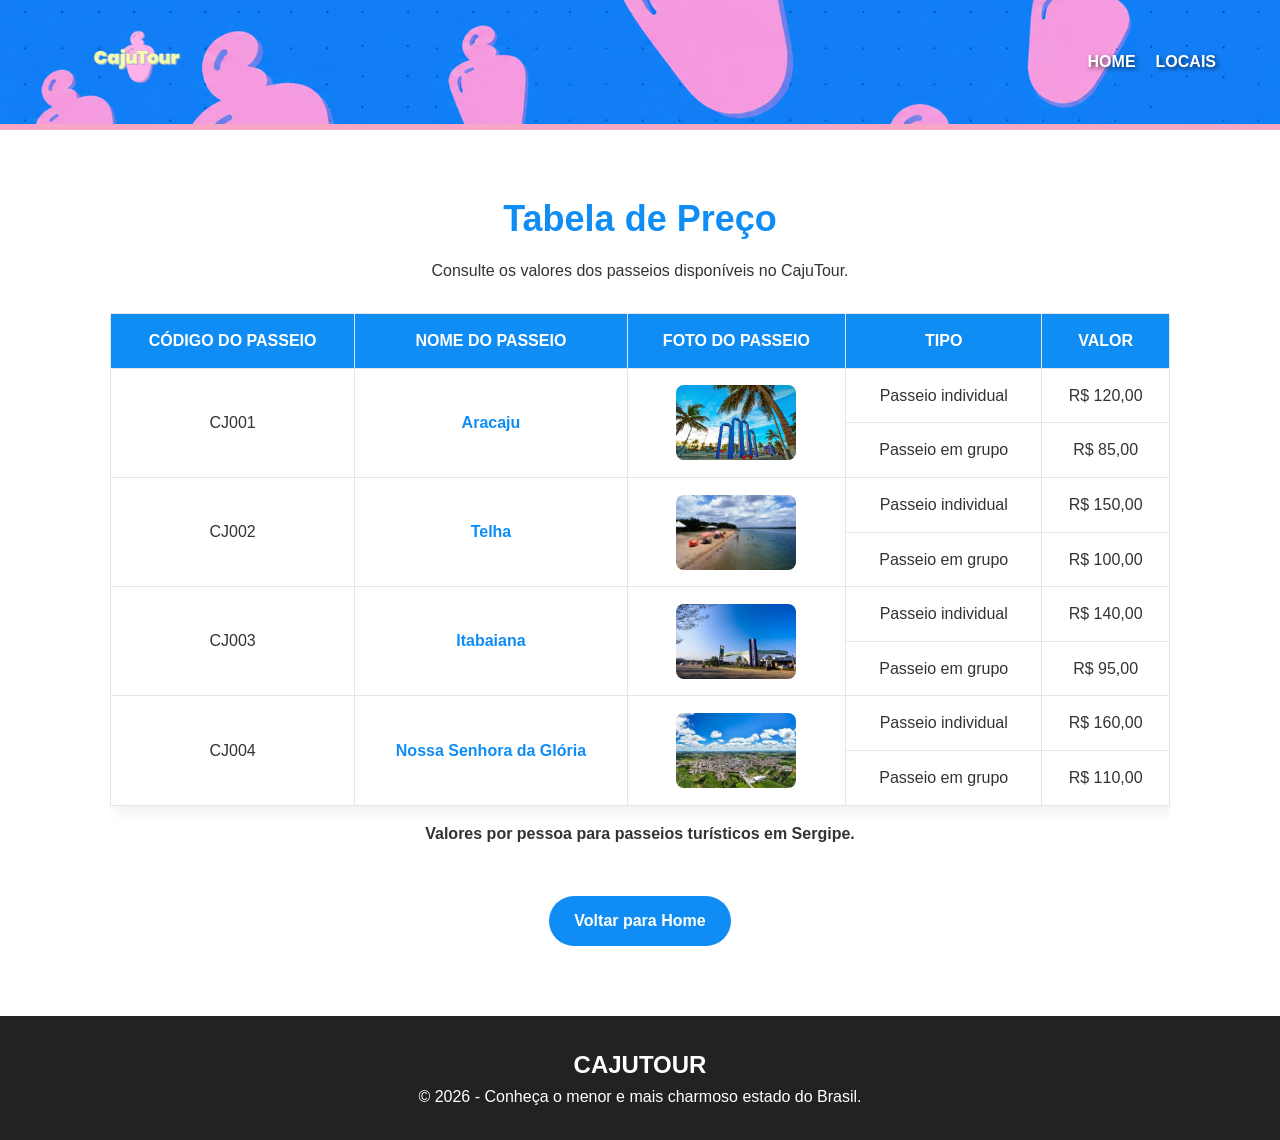
<file: html/tabela-preco.html>
<!DOCTYPE html>
<html lang="pt-BR">
<head>
  <meta charset="UTF-8">
  <meta name="viewport" content="width=device-width, initial-scale=1.0">
  <title>Tabela de Preço - CajuTour</title>
  <link rel="stylesheet" href="../style/style.css">
  <link rel="shortcut icon" href="../imagens/favicon.png" type="image/x-icon">

  <style>
    .conteudo-tabela {
      max-width: 1100px;
      margin: 40px auto;
      padding: 20px;
    }

    .conteudo-tabela h1 {
      color: #0f8df5;
      font-size: 36px;
      margin-bottom: 10px;
      text-align: center;
    }

    .conteudo-tabela > p {
      color: #333;
      margin-bottom: 30px;
      text-align: center;
    }

    .area-tabela {
      overflow-x: auto;
    }

    .tabela-precos {
      width: 100%;
      border-collapse: collapse;
      background: #ffffff;
      box-shadow: 5px 5px 15px rgba(0,0,0,0.08);
    }

    .tabela-precos caption {
      caption-side: bottom;
      color: #333;
      font-weight: 600;
      padding-top: 15px;
    }

    .tabela-precos th,
    .tabela-precos td {
      border: 1px solid #e5e5e5;
      padding: 14px;
      color: #333;
      text-align: center;
      vertical-align: middle;
    }

    .tabela-precos th {
      background: #0f8df5;
      color: #ffffff;
      text-transform: uppercase;
    }

    .tabela-precos tr:hover td {
      background: #ffe5f0;
      font-weight: bold;
    }

    .tabela-precos a {
      color: #0f8df5;
      font-weight: bold;
      text-decoration: none;
    }

    .foto-passeio {
      width: 120px;
      height: 75px;
      object-fit: cover;
      border-radius: 8px;
      display: block;
      margin: 0 auto;
    }

    .voltar-home {
      text-align: center;
      margin-top: 30px;
    }
  </style>
</head>
<body>

  <header class="topo">
    <div class="logotipo-menu">
      <img src="../imagens/logo.png" alt="Logo CajuTour">
    </div>

    <nav class="menu">
      <a href="../index.html">Home</a>

      <div class="menu-suspenso">
        <a href="#">Locais</a>
        <div class="submenu">
          <a href="aracaju.html">Aracaju</a>
          <a href="telha.html">Telha</a>
          <a href="itabaiana.html">Itabaiana</a>
          <a href="nossasenhoradagloria.html">Nossa Senhora da Glória</a>
        </div>
      </div>
    </nav>
  </header>

  <main class="conteudo-tabela">
    <h1>Tabela de Preço</h1>
    <p>Consulte os valores dos passeios disponíveis no CajuTour.</p>

    <div class="area-tabela">
      <table class="tabela-precos">
        <thead>
          <tr>
            <th>Código do Passeio</th>
            <th>Nome do Passeio</th>
            <th>Foto do Passeio</th>
            <th>Tipo</th>
            <th>Valor</th>
          </tr>
        </thead>
        <tbody>
          <tr>
            <td rowspan="2">CJ001</td>
            <td rowspan="2"><a href="aracaju.html">Aracaju</a></td>
            <td rowspan="2">
              <a href="aracaju.html"><img class="foto-passeio" src="../imagens/arcosdaorla.jpg" alt="Aracaju"></a>
            </td>
            <td>Passeio individual</td>
            <td>R$ 120,00</td>
          </tr>
          <tr>
            <td>Passeio em grupo</td>
            <td>R$ 85,00</td>
          </tr>

          <tr>
            <td rowspan="2">CJ002</td>
            <td rowspan="2"><a href="telha.html">Telha</a></td>
            <td rowspan="2">
              <a href="telha.html"><img class="foto-passeio" src="../imagens/bannertelha.jpg" alt="Telha"></a>
            </td>
            <td>Passeio individual</td>
            <td>R$ 150,00</td>
          </tr>
          <tr>
            <td>Passeio em grupo</td>
            <td>R$ 100,00</td>
          </tr>

          <tr>
            <td rowspan="2">CJ003</td>
            <td rowspan="2"><a href="itabaiana.html">Itabaiana</a></td>
            <td rowspan="2">
              <a href="itabaiana.html"><img class="foto-passeio" src="../imagens/banneritabaiana.jpg" alt="Itabaiana"></a>
            </td>
            <td>Passeio individual</td>
            <td>R$ 140,00</td>
          </tr>
          <tr>
            <td>Passeio em grupo</td>
            <td>R$ 95,00</td>
          </tr>

          <tr>
            <td rowspan="2">CJ004</td>
            <td rowspan="2"><a href="nossasenhoradagloria.html">Nossa Senhora da Glória</a></td>
            <td rowspan="2">
              <a href="nossasenhoradagloria.html"><img class="foto-passeio" src="../imagens/bannergloria.jpg" alt="Nossa Senhora da Glória"></a>
            </td>
            <td>Passeio individual</td>
            <td>R$ 160,00</td>
          </tr>
          <tr>
            <td>Passeio em grupo</td>
            <td>R$ 110,00</td>
          </tr>
        </tbody>
        <caption>Valores por pessoa para passeios turísticos em Sergipe.</caption>
      </table>
    </div>

    <div class="voltar-home">
      <a href="../index.html" class="botao">Voltar para Home</a>
    </div>
  </main>

  <footer class="rodape">
    <h2>CAJUTOUR</h2>
    <p>&copy; 2026 - Conheça o menor e mais charmoso estado do Brasil.</p>
  </footer>

</body>
</html>
</file>
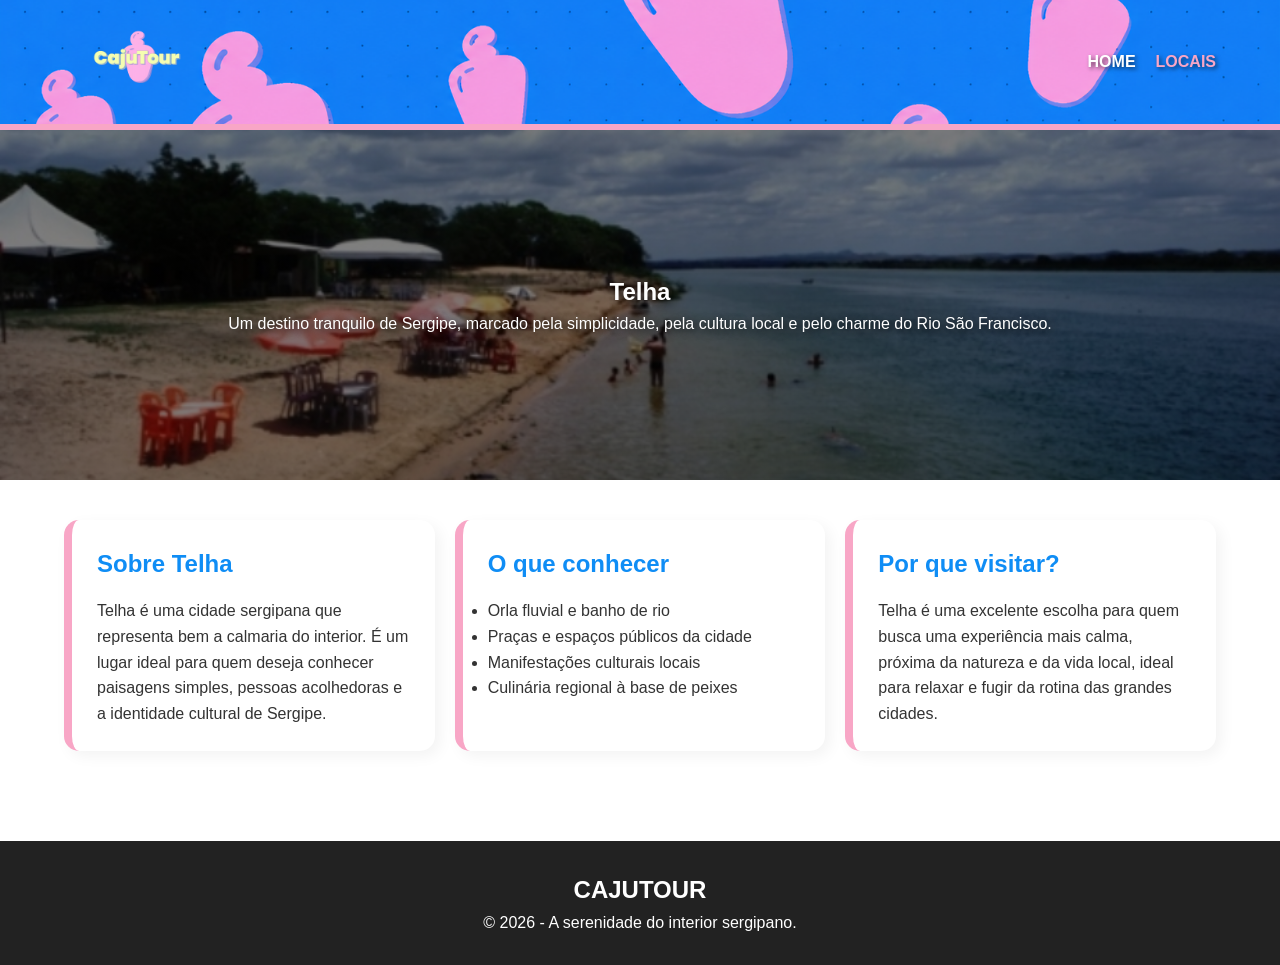
<file: html/telha.html>
<!DOCTYPE html>
<html lang="pt-BR">
<head>
  <meta charset="UTF-8">
  <meta name="viewport" content="width=device-width, initial-scale=1.0">
  <title>Telha - CajuTour</title>
  <link rel="stylesheet" href="../style/style.css">
  <link rel="shortcut icon" href="../imagens/favicon.png" type="image/x-icon">
</head>
<body>

  <header class="topo">
    <div class="logotipo-menu">
      <img src="../imagens/logo.png" alt="Logo CajuTour">
    </div>

    <nav class="menu">
      <a href="../index.html">Home</a>

      <div class="menu-suspenso">
        <a href="#" class="ativo">Locais</a>
        <div class="submenu">
          <a href="aracaju.html">Aracaju</a>
          <a href="telha.html">Telha</a>
          <a href="itabaiana.html">Itabaiana</a>
          <a href="nossasenhoradagloria.html">Nossa Senhora da Glória</a>
        </div>
      </div>
    </nav>
  </header>

  <main class="pagina-local">

    <section class="cabecalho-local" style="background-image: linear-gradient(rgba(0,0,0,0.5), rgba(0,0,0,0.5)), url('../imagens/bannertelha.jpg');">
      <div class="texto-local">
        <h1>Telha</h1>
        <p>
          Um destino tranquilo de Sergipe, marcado pela simplicidade,
          pela cultura local e pelo charme do Rio São Francisco.
        </p>
      </div>
    </section>

    <section class="local-cartoes">
      <div class="cartao-info">
        <h2>Sobre Telha</h2>
        <p>
          Telha é uma cidade sergipana que representa bem a calmaria do interior.
          É um lugar ideal para quem deseja conhecer paisagens simples, pessoas
          acolhedoras e a identidade cultural de Sergipe.
        </p>
      </div>

      <div class="cartao-info">
        <h2>O que conhecer</h2>
        <ul>
          <li>Orla fluvial e banho de rio</li>
          <li>Praças e espaços públicos da cidade</li>
          <li>Manifestações culturais locais</li>
          <li>Culinária regional à base de peixes</li>
        </ul>
      </div>

      <div class="cartao-info">
        <h2>Por que visitar?</h2>
        <p>
          Telha é uma excelente escolha para quem busca uma experiência mais calma,
          próxima da natureza e da vida local, ideal para relaxar e fugir da rotina das grandes cidades.
        </p>
      </div>
    </section>

  </main>

  <footer class="rodape">
    <h2>CAJUTOUR</h2>
    <p>&copy; 2026 - A serenidade do interior sergipano.</p>
  </footer>

</body>
</html>
</file>
<file: style/style.css>
* {
  margin: 0;
  padding: 0;
  box-sizing: border-box;
}

body {
  font-family: 'Segoe UI', sans-serif;
  background-color: #ffffff;
  color: #0f8df5; 
  line-height: 1.6;
}


.topo {
  width: 100%;
  height: 130px;
  
  background-image: url("../imagens/banner.png");
  background-size: cover;
  background-position: center;
  display: flex;
  align-items: center;
  justify-content: space-between;
  padding: 0 5%;
  border-bottom: 6px solid #f8a6c6; 
}

.logotipo-menu img {
  height: 100px;
  width: auto;
}


.menu { display: flex; gap: 20px; }
.menu a {
  color: white;
  text-decoration: none;
  font-weight: bold;
  text-transform: uppercase;
  text-shadow: 2px 2px 4px rgba(0,0,0,0.6);
}

.menu a:hover, .menu .ativo { color: #f8a6c6; }


.menu-suspenso { position: relative; }
.submenu {
  display: none;
  position: absolute;
  background: white;
  width: 220px;
  box-shadow: 0 5px 15px rgba(0,0,0,0.2);
  border-radius: 5px;
  top: 100%;
  right: 0;
  z-index: 10;
  overflow: hidden;
}
.submenu a {
  color: #0f8df5;
  padding: 12px;
  display: block;
  text-shadow: none;
  white-space: normal;
  line-height: 1.4;
}
.menu-suspenso:hover .submenu { display: block; }


.destaque, .sobre-sergipe {
  max-width: 1100px;
  margin: 40px auto;
  padding: 20px;
  display: flex;
  align-items: center;
  gap: 40px;
}

.destaque-texto h1 { color: #0f8df5; font-size: 3rem; }
.destaque-texto h2 { color: #f8a6c6; } 

.destaque-imagem img, .sobre-imagem img {
  width: 100%;
  max-width: 500px;
  border-radius: 15px;
  box-shadow: 0 10px 20px rgba(0,0,0,0.1);
}

.botao {
  display: inline-block;
  background: #0f8df5;
  color: white;
  padding: 12px 25px;
  text-decoration: none;
  border-radius: 30px;
  margin-top: 20px;
  font-weight: bold;
  transition: 0.3s;
}

.botao:hover {
  background: #f8a6c6;
  transform: scale(1.05);
}

.grupo-botoes {
  display: flex;
  flex-wrap: wrap;
  gap: 12px;
}


.sobre-nos {
  width: 100%;
  background-color: #f8a6c6; 
  padding: 80px 20px;
  text-align: center;
}

.titulo-secao h2 {
  color: #ffffff;
  font-size: 40px;
  text-transform: uppercase;
  letter-spacing: 2px;
  margin-bottom: 10px;
}

.linha-decorativa {
  width: 60px;
  height: 4px;
  background-color: #0f8df5; 
  margin: 0 auto 50px;
  border-radius: 10px;
}

.cartoes {
  display: flex;
  justify-content: center;
  gap: 30px;
  max-width: 1100px;
  margin: 0 auto;
}

.cartao {
  background-color: #ffffff;
  padding: 45px 35px;
  border-radius: 15px;
  width: 45%;
  text-align: left;
  transition: all 0.3s ease;
  box-shadow: 10px 10px 0px #0f8df5; 
}

.cartao:hover {
  transform: translate(-5px, -5px);
  box-shadow: 15px 15px 0px #0f8df5;
}

.cabecalho-cartao h3 {
  font-size: 24px;
  color: #f8a6c6; 
  text-transform: uppercase;
  margin-bottom: 20px;
  border-bottom: 2px solid #0f8df5; 
  padding-bottom: 10px;
  display: inline-block;
}

.cartao p {
  color: #0f8df5; 
  font-size: 17px;
  line-height: 1.7;
  font-weight: 500;
}


.cabecalho-local {
  height: 350px;
  background-size: cover;
  background-position: center;
  display: flex;
  flex-direction: column;
  justify-content: center;
  align-items: center;
  color: white;
  text-align: center;
  text-shadow: 2px 2px 8px rgba(0,0,0,0.8);
}

.local-cartoes {
  display: grid;
  grid-template-columns: repeat(auto-fit, minmax(300px, 1fr));
  gap: 20px;
  padding: 40px 5%;
}

.cartao-info {
  background: #ffffff; 
  padding: 25px;
  border-radius: 15px;
  border-left: 8px solid #f8a6c6; 
  box-shadow: 5px 5px 15px rgba(0,0,0,0.05);
}

.cartao-info h2 {
  color: #0f8df5; 
  margin-bottom: 15px;
}

.cartao-info p, .cartao-info li {
  color: #333; 
}


.rodape { 
  background: #222; 
  color: white; 
  text-align: center; 
  padding: 30px; 
  margin-top: 50px; 
}

.corpo-pagina-contato {
  min-height: 100vh;
  display: flex;
  flex-direction: column;
}

.pagina-contato {
  flex: 1;
}

.rodape-contato {
  margin-top: 0;
}


@media (max-width: 768px) {
  .destaque, .sobre-sergipe, .cartoes {
    flex-direction: column;
    text-align: center;
  }
  .cartao {
    width: 95%;
  }
}
</file>
<file: style.css>
* {
  margin: 0;
  padding: 0;
  box-sizing: border-box;
}

body {
  font-family: 'Segoe UI', sans-serif;
  background-color: #ffffff;
  color: #0f8df5; 
  line-height: 1.6;
}


.topo {
  width: 100%;
  height: 130px;
  
  background-image: url("imagens/banner.png");
  background-size: cover;
  background-position: center;
  display: flex;
  align-items: center;
  justify-content: space-between;
  padding: 0 5%;
  border-bottom: 6px solid #f8a6c6; 
}

.logo-menu img {
  height: 100px;
  width: auto;
}


.menu { display: flex; gap: 20px; }
.menu a {
  color: white;
  text-decoration: none;
  font-weight: bold;
  text-transform: uppercase;
  text-shadow: 2px 2px 4px rgba(0,0,0,0.6);
}

.menu a:hover, .menu .ativo { color: #f8a6c6; }


.dropdown { position: relative; }
.submenu {
  display: none;
  position: absolute;
  background: white;
  width: 220px;
  box-shadow: 0 5px 15px rgba(0,0,0,0.2);
  border-radius: 5px;
  top: 100%;
  right: 0;
  z-index: 10;
  overflow: hidden;
}
.submenu a {
  color: #0f8df5;
  padding: 12px;
  display: block;
  text-shadow: none;
  white-space: normal;
  line-height: 1.4;
}
.dropdown:hover .submenu { display: block; }


.hero, .sobre-sergipe {
  max-width: 1100px;
  margin: 40px auto;
  padding: 20px;
  display: flex;
  align-items: center;
  gap: 40px;
}

.hero-texto h1 { color: #0f8df5; font-size: 3rem; }
.hero-texto h2 { color: #f8a6c6; } 

.hero-imagem img, .sobre-imagem img {
  width: 100%;
  max-width: 500px;
  border-radius: 15px;
  box-shadow: 0 10px 20px rgba(0,0,0,0.1);
}

.botao {
  display: inline-block;
  background: #0f8df5;
  color: white;
  padding: 12px 25px;
  text-decoration: none;
  border-radius: 30px;
  margin-top: 20px;
  font-weight: bold;
  transition: 0.3s;
}

.botao:hover {
  background: #f8a6c6;
  transform: scale(1.05);
}


.sobre-nos {
  width: 100%;
  background-color: #f8a6c6; 
  padding: 80px 20px;
  text-align: center;
}

.titulo-secao h2 {
  color: #ffffff;
  font-size: 40px;
  text-transform: uppercase;
  letter-spacing: 2px;
  margin-bottom: 10px;
}

.linha-decorativa {
  width: 60px;
  height: 4px;
  background-color: #0f8df5; 
  margin: 0 auto 50px;
  border-radius: 10px;
}

.cards {
  display: flex;
  justify-content: center;
  gap: 30px;
  max-width: 1100px;
  margin: 0 auto;
}

.card {
  background-color: #ffffff;
  padding: 45px 35px;
  border-radius: 15px;
  width: 45%;
  text-align: left;
  transition: all 0.3s ease;
  box-shadow: 10px 10px 0px #0f8df5; 
}

.card:hover {
  transform: translate(-5px, -5px);
  box-shadow: 15px 15px 0px #0f8df5;
}

.card-header h3 {
  font-size: 24px;
  color: #f8a6c6; 
  text-transform: uppercase;
  margin-bottom: 20px;
  border-bottom: 2px solid #0f8df5; 
  padding-bottom: 10px;
  display: inline-block;
}

.card p {
  color: #0f8df5; 
  font-size: 17px;
  line-height: 1.7;
  font-weight: 500;
}


.local-header {
  height: 350px;
  background-size: cover;
  background-position: center;
  display: flex;
  flex-direction: column;
  justify-content: center;
  align-items: center;
  color: white;
  text-align: center;
  text-shadow: 2px 2px 8px rgba(0,0,0,0.8);
}

.local-cards {
  display: grid;
  grid-template-columns: repeat(auto-fit, minmax(300px, 1fr));
  gap: 20px;
  padding: 40px 5%;
}

.card-info {
  background: #ffffff; 
  padding: 25px;
  border-radius: 15px;
  border-left: 8px solid #f8a6c6; 
  box-shadow: 5px 5px 15px rgba(0,0,0,0.05);
}

.card-info h2 {
  color: #0f8df5; 
  margin-bottom: 15px;
}

.card-info p, .card-info li {
  color: #333; 
}


.rodape { 
  background: #222; 
  color: white; 
  text-align: center; 
  padding: 30px; 
  margin-top: 50px; 
}

.pagina-contato-body {
  min-height: 100vh;
  display: flex;
  flex-direction: column;
}

.pagina-contato {
  flex: 1;
}

.rodape-contato {
  margin-top: 0;
}


@media (max-width: 768px) {
  .hero, .sobre-sergipe, .cards {
    flex-direction: column;
    text-align: center;
  }
  .card {
    width: 95%;
  }
}
</file>
